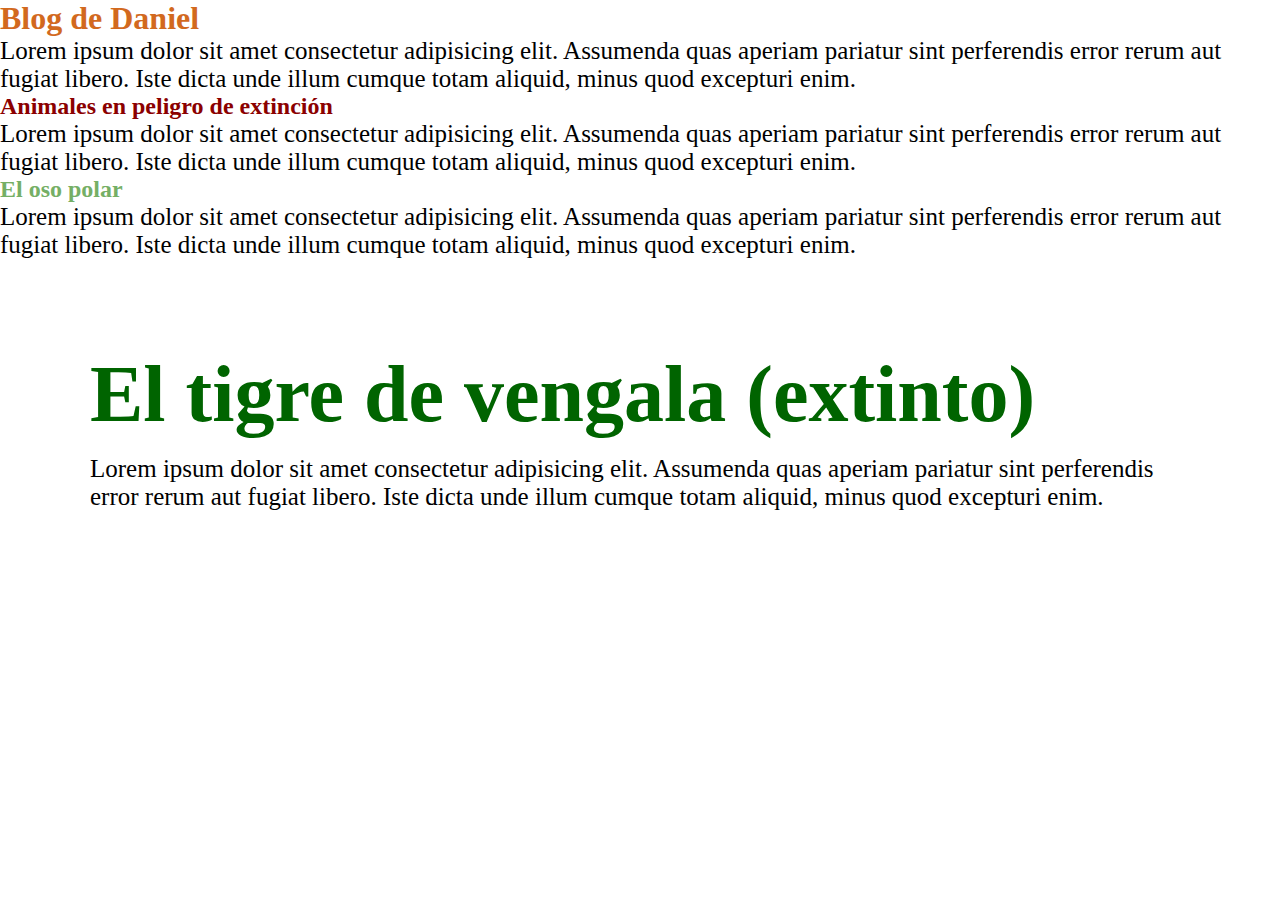
<file: practica-2/index.html>
<!DOCTYPE html>
<html lang="en">

<head>
  <meta charset="UTF-8">
  <meta name="viewport" content="width=device-width, initial-scale=1.0">
  <title>Document</title>
  <style>
    h2 {
      color: darkred;
    }
  </style>
  <link rel="stylesheet" href="./css/style.css">
</head>

<body>
  <h1 style="color: chocolate;">Blog de Daniel</h1>
  <p> Lorem ipsum dolor sit amet consectetur adipisicing elit. Assumenda quas aperiam pariatur sint perferendis error
    rerum aut fugiat libero. Iste dicta unde illum cumque totam aliquid, minus quod excepturi enim. </p>

  <h2> Animales en peligro de extinción </h2>
  <p> Lorem ipsum dolor sit amet consectetur adipisicing elit. Assumenda quas aperiam pariatur sint perferendis error
    rerum aut fugiat libero. Iste dicta unde illum cumque totam aliquid, minus quod excepturi enim. </p>

  <h2 class="sub-oso"> El oso polar </h2>
  <p> Lorem ipsum dolor sit amet consectetur adipisicing elit. Assumenda quas aperiam pariatur sint perferendis error
    rerum aut fugiat libero. Iste dicta unde illum cumque totam aliquid, minus quod excepturi enim. </p>

  <div class="contendor-tigre">
    <h2 id="tigre"> El tigre de vengala (extinto) </h2>
    <p> Lorem ipsum dolor sit amet consectetur adipisicing elit. Assumenda quas aperiam pariatur sint perferendis error
      rerum aut fugiat libero. Iste dicta unde illum cumque totam aliquid, minus quod excepturi enim. </p>
  </div>
</body>

</html>
</file>
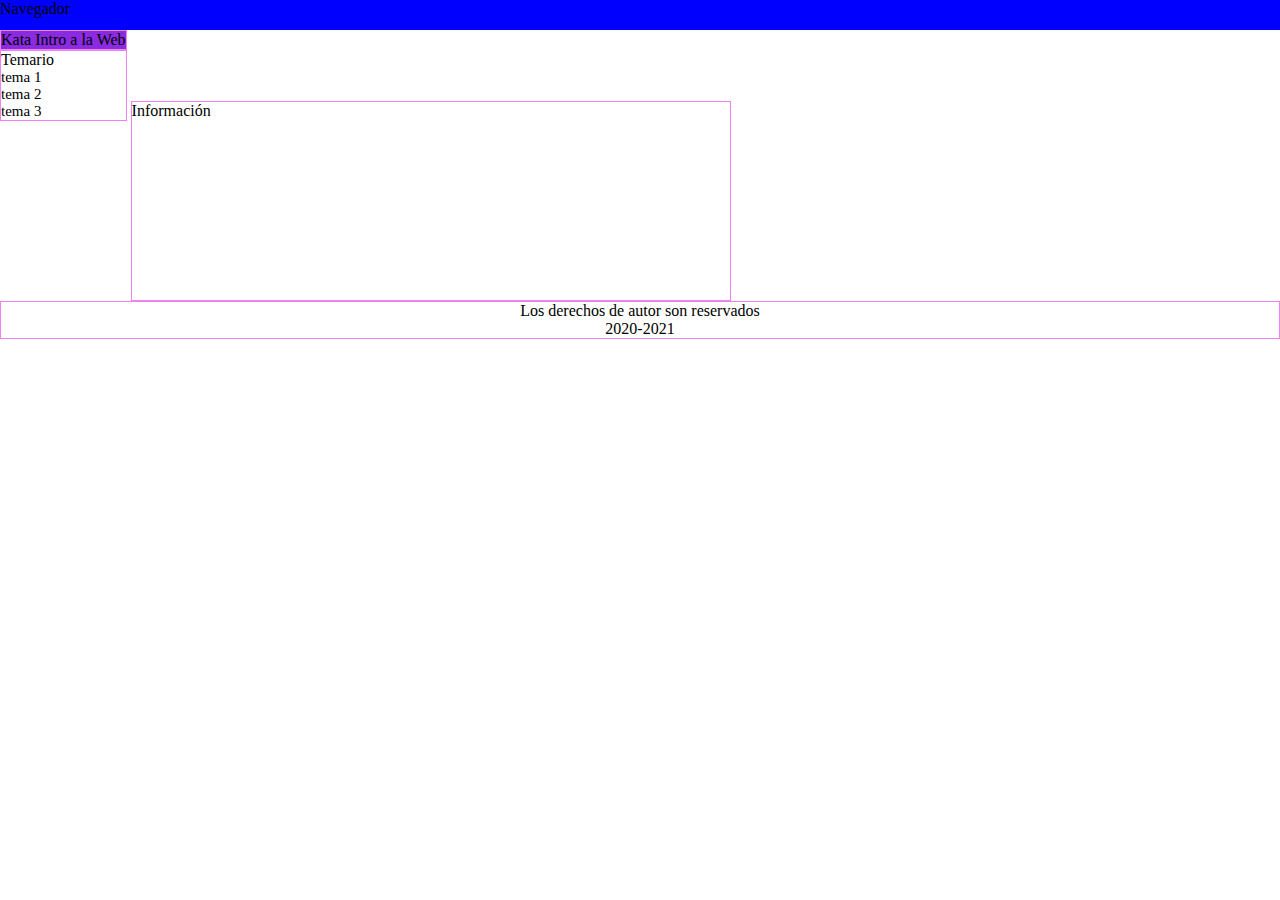
<file: practica-3/index.html>
<!DOCTYPE html>
<html lang="en">

<head>
  <meta charset="UTF-8">
  <meta name="viewport" content="width=device-width, initial-scale=1.0">
  <title>Document</title>
  <link rel="stylesheet" href="./css/style.css">
</head>

<body>
  <header>
    <nav> Navegador </nav>
  </header>

  <div class="container">
    <div class="left-section">
      <div class="kata">
        Kata Intro a la Web
      </div>

      <div>
        Temario
        <ul>
          <li>tema 1</li>
          <li>tema 2</li>
          <li>tema 3</li>
        </ul>
      </div>
    </div>

    <div class="information">
      Información
    </div>
  </div>

  <footer>
    <p>Los derechos de autor son reservados</p>
    <p>2020-2021</p>
  </footer>
</body>

</html>
</file>
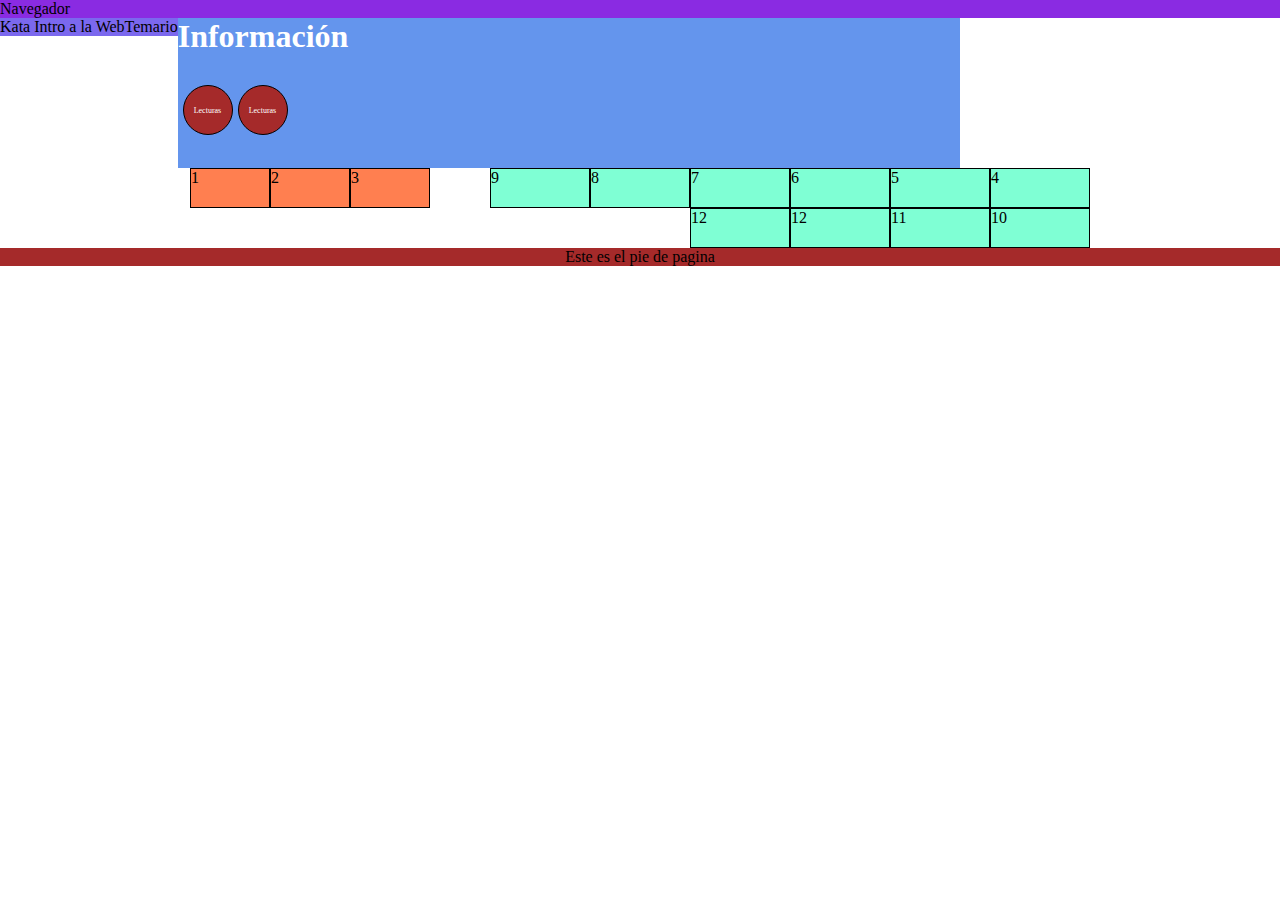
<file: practica-4/index.html>
<!DOCTYPE html>
<html lang="en">
<head>
  <meta charset="UTF-8">
  <meta name="viewport" content="width=device-width, initial-scale=1.0">
  <title>Practica 4</title>
  <link rel="stylesheet" href="/practica-4/css/style.css">
</head>
<body>
  <header>
    <nav>
      Navegador
    </nav>
  </header>
  <div class="container">
    <div class="kata">
      <div>Kata Intro a la Web</div>
      <div>Temario</div>
    </div>
    <div class="information">
      <h1>Información</h1>
      <p>Lecturas</p>
      <p>Lecturas</p>
    </div>
  </div>
  <div class="float-attribute">
    <div class="caja izquierda">1</div>
    <div class="caja izquierda">2</div>
    <div class="caja izquierda">3</div>
    <div class="caja derecha">4</div>
    <div class="caja derecha">5</div>
    <div class="caja derecha">6</div>
    <div class="caja derecha">7</div>
    <div class="caja derecha">8</div>
    <div class="caja derecha">9</div>
    <div class="caja derecha">10</div>
    <div class="caja derecha">11</div>
    <div class="caja derecha">12</div>
    <div class="caja derecha">12</div>
  </div>
  <footer>
    Este es el pie de pagina
  </footer>
</body>

</html>
</file>
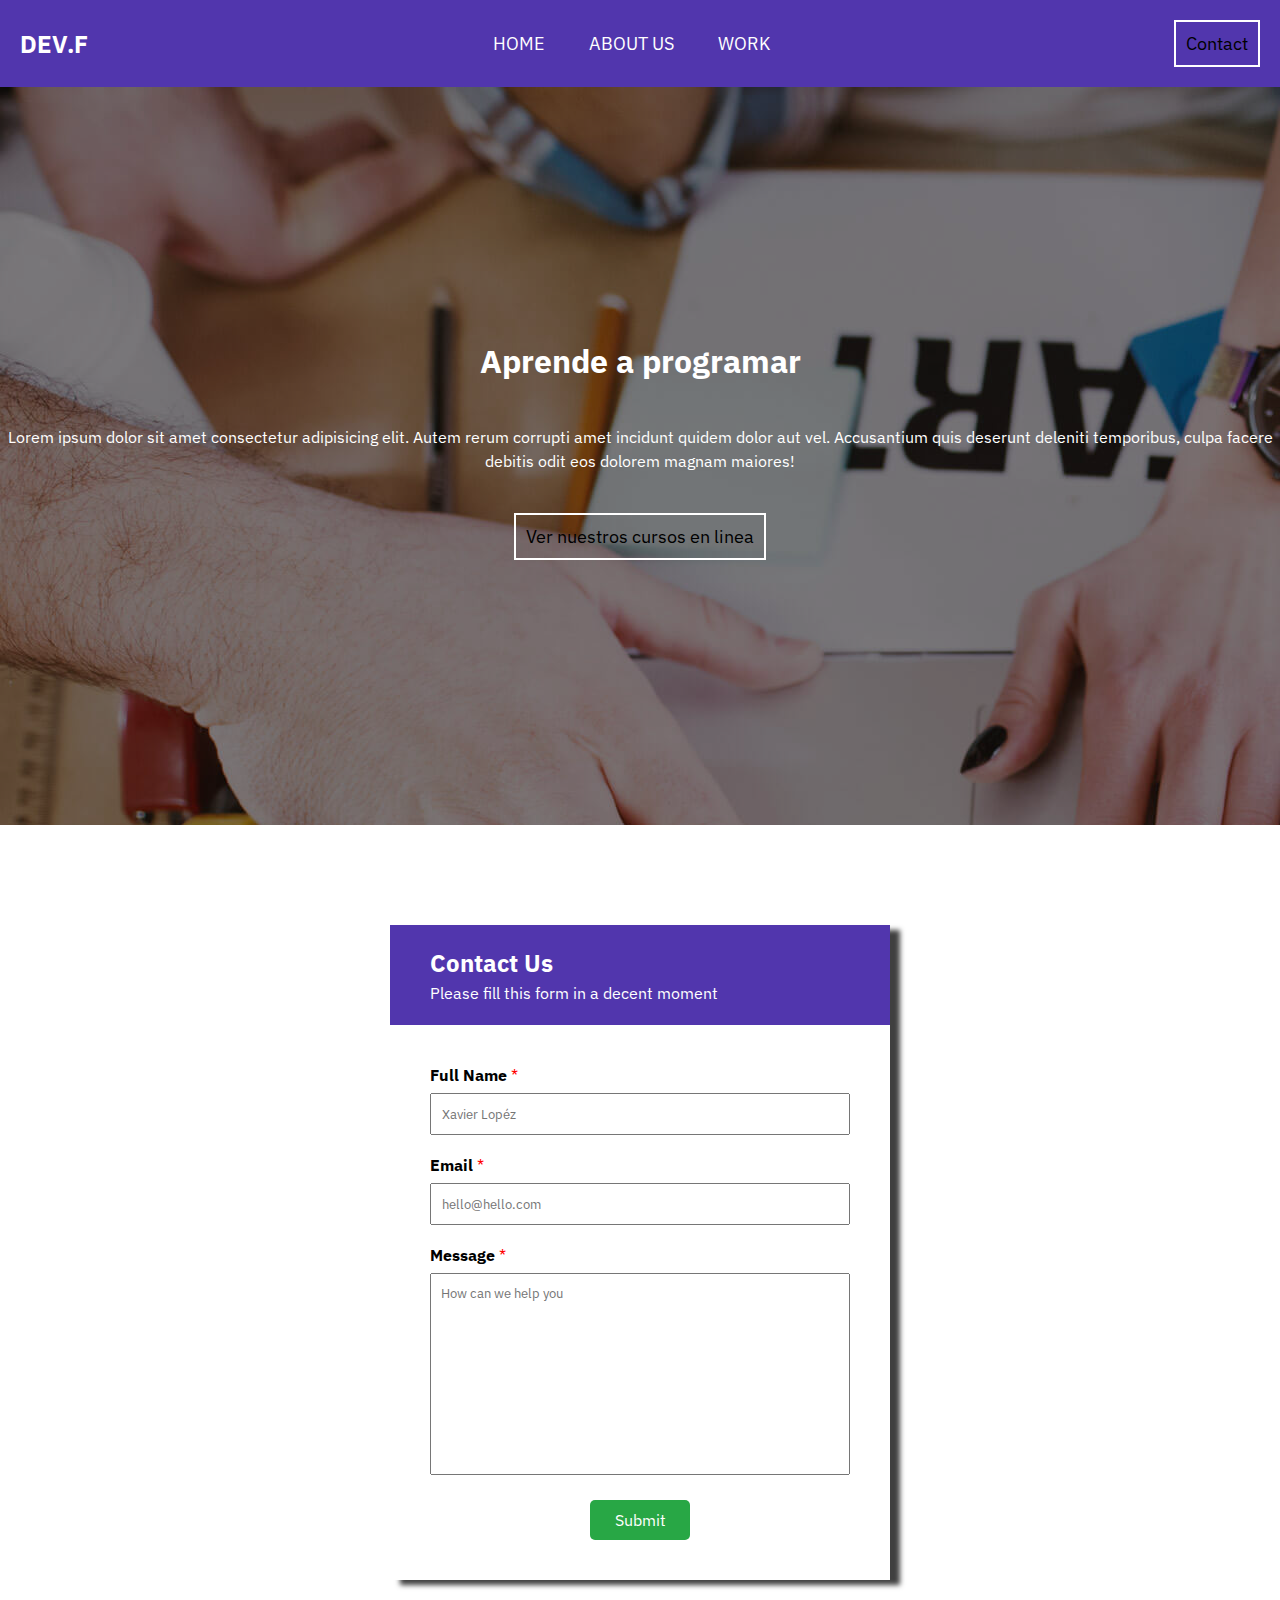
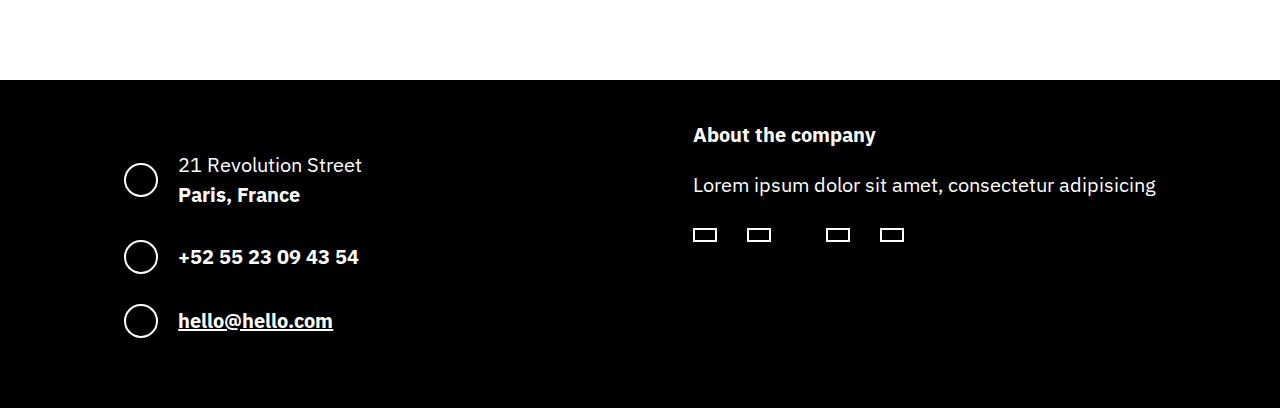
<file: practica-5/index.html>
<!DOCTYPE html>
<html lang="en">

<head>
  <meta charset="UTF-8">
  <meta http-equiv="X-UA-Compatible" content="IE=edge">
  <meta name="viewport" content="width=device-width, initial-scale=1.0">
  <title>nav Bar</title>
  <link rel="stylesheet" href="https://use.fontawesome.com/releases/v5.15.4/css/all.css"
    integrity="sha384-DyZ88mC6Up2uqS4h/KRgHuoeGwBcD4Ng9SiP4dIRy0EXTlnuz47vAwmeGwVChigm" crossorigin="anonymous">
  <link rel="stylesheet" href="./css/style.css">
</head>

<body>
  <nav class="navbar">
    <h2>
      <a href="#">DEV.F</a>
    </h2>
    <ul>
      <li>
        <a href="#">Home</a>
      </li>
      <li>
        <a href="#">About us</a>
      </li>
      <li>
        <a href="#">Work</a>
      </li>
    </ul>
    <button class="navbar__btn">Contact</button>
  </nav>

  <main class="hero">
    <div class="hero_content">
      <h1>Aprende a programar</h1>
      <p>Lorem ipsum dolor sit amet consectetur adipisicing elit. Autem rerum corrupti amet incidunt quidem dolor aut
        vel. Accusantium quis deserunt deleniti temporibus, culpa facere debitis odit eos dolorem magnam maiores!</p>
      <button class="navbar__btn">Ver nuestros cursos en linea</button>
    </div>
  </main>

  <form class="form" action="">
    <div class="form_heading ">
      <h2>Contact Us</h2>
      <p>Please fill this form in a decent moment</p>
    </div>
    <div class="form_input_content">
      <label for="name">Full Name <span>*</span></label>
      <input type="text" name="" id="name" placeholder="Xavier Lopéz">

      <label for="email" class="form_label_email">Email <span>*</span></label>
      <input type="email" name="" id="email" placeholder="hello@hello.com">

      <label for="message" class="form_label_textarea">Message <span>*</span></label>
      <textarea name="" id="message" cols="30" rows="10" placeholder="How can we help you"></textarea>

      <input type="submit" value="Submit" class="form_btn">
    </div>
  </form>

  <footer class="footer">
    <div class="footer_left">
      <div>
        <i class="fas fa-map-marker-alt"></i>
        <p>21 Revolution Street <br> <span>Paris, France</span></p>
      </div>
      <div>
        <i class="fas fa-phone-alt"></i>
        <p><span>+52 55 23 09 43 54</span></p>
      </div>
      <div>
        <i class="far fa-envelope"></i>
        <p><span><a href="mailto:daniel.silverio@mariachi.io">hello@hello.com</a></span></p>
      </div>
    </div>
    <div class="footer_right">
      <p><span>About the company</span></p>
      <p class="footer_right_lorem">Lorem ipsum dolor sit amet, consectetur adipisicing </p>
      <div class="footer_right footer_right_social_icons">
        <div>
          <a href="#"><i class="fab fa-facebook-square"></i></a>
        </div>
        <div>
          <a href="#"><i class="fab fa-twitter"></i></a>
        </div>
        <div>
          <a href="#"><i class="fab fa-linkedin"></i></a>
        </div>
        <div>
          <a href="#"><i class="fab fa-github-square"></i></a>
        </div>
      </div>
    </div>
  </footer>
</body>

</html>
</file>
<file: practica-2/css/style.css>
* {
  margin: 0px;
}

body {
  /* background-color: gray; */
  /* 
    background-image: url('/practica-2/img/imagen-clase.jpeg');
    background-repeat: no-repeat;
    background-size: 1600px 900px;
    background-position: right top;
  */
}

.sub-oso {
  /* color: darkmagenta; */
  /* color: rgb(192, 23, 243); */
  color: #75AF65;
}

#tigre {
  color: darkgreen;
  margin-bottom: 15px;
  font-size: 80px;
}

.contendor-tigre {
  margin: 90px;
}

p {
  font-size: 25px;
}
</file>
<file: practica-3/css/style.css>
* {
  margin: 0;
  padding: 0;
  box-sizing: border-box;
}

header {
  background-color: blue;
  height: 30px;
}

.container div {
  display: inline-block;
}

.left-section div {
  border: 1px solid violet;
  display: block;
}

.kata {
  background-color: blueviolet;
}

.information {
  border: 1px solid violet;
  width: 600px;
  height: 200px;
}

footer {
  border: 1px solid violet;
  text-align: center;
}

li {
  font-size: 15px;
}
</file>
<file: practica-4/css/style.css>
* {
  margin: 0;
  padding: 0;
  box-sizing: border-box;
}

nav {
  background-color: blueviolet;
}

.caja {
  width: 80px;
  height: 40px;
  background-color: coral;
  border: 1px solid black;
}

.izquierda {
  float: left;
}

.derecha {
  float: right;
  background-color: aquamarine;
  width: 100px;
}

.container {
  background-color: antiquewhite;
}

.container div {
  float: left;
}

.kata {
  background-color: mediumslateblue;
}

.information {
  width: 782px;
  height: 150px;
  background-color: cornflowerblue;
  color: white;
}
 
.float-attribute {
  width: 900px;
  margin: auto;
  clear: both;
}

.container .information p {
  font-size: 8px;
  padding-top: 20px;
  padding-left: 10px;
  border: 1px solid black;
  width: 50px;
  height: 50px;
  margin-top: 30px;
  background-color: brown;
  float: left;
  margin-left: 5px;
  border-radius: 100px;
}

footer {
  clear: both;
  text-align: center;
  background-color: brown;
}
</file>
<file: practica-5/css/style.css>
@import url('https://fonts.googleapis.com/css2?family=IBM+Plex+Sans:ital,wght@0,300;1,300;1,700&display=swap');

* {
  margin: 0;
  padding: 0;
  box-sizing: border-box;
  font-family: 'IBM Plex Sans', sans-serif;
}

a {
  text-decoration: none;
}

a {
  text-decoration: none;
}

.navbar {
  background-color: #5136AD;
  color: white;
  display: flex;
  justify-content: space-between;
  align-items: center;
  padding: 20px;
  text-transform: uppercase;
}

ul li {
  list-style: none;
}

.navbar h2 a {
  color: white;
}

.navbar ul li a:hover {
  color: lightgray;
  transition: .3s;
}

.navbar ul li {
  display: inline-block;
  margin: 0 40px;
  font-size: 18px;
}

.navbar ul li:first-child, .navbar ul li:last-child {
  margin: 0;
}

.navbar ul li a {
  color: white;
}

.navbar__btn {
  font-size: 18px;
  padding: 10px;
  color: black;
  background-color: transparent;
  border: 2px solid white;
  cursor: pointer;
  transition: all;
}

.navbar__btn:hover, .footer_right_social_icons div:hover{
  background-color: white;
  color: #5132AD;
  transition: .3s;
  text-decoration: underline;
}

.footer {
  background-color: black;
  display: flex;
  justify-content: space-around;
  padding: 40px;
  font-size: 20px;
  color: white;
  line-height: 1.5;
  flex-wrap: wrap;
}

.footer a {
  color: white;
  text-decoration: underline;
}

.footer span {
  font-weight: bold;
}

.footer_left {
  width: 400px;
}

.footer_left div {
  display: flex;
  align-items: center;
  margin: 30px auto;
}

.footer_left div i {
  margin-right: 20px;
  background-color: transparent;
  border-radius: 50%;
  padding: 15px;
  border: 2px solid white;
}

.footer_right_lorem {
  margin: 20px auto;
}

.footer_right_social_icons div {
  display: inline-block;
  margin: 0px 25px;
  transition: all;
}

.footer_right_social_icons div a{
  display: inline-block;
  border: 2px solid white;
  padding: 5px 10px;
}

.footer_right_social_icons div:first-child, .footer_right_social_icons div:last-child {
  margin: 0;
}

.footer_right_lorem {
  margin: 20px auto;
}

@media only screen and (max-width: 879px) {
  .footer_left div:nth-child(2){
    margin: 23px 0px;
    border: 1px solid green;
  }

  .footer_right {
    margin-top: 20px;
  }
}
@media only screen and (max-width: 504px) {
  .form {
    width: 100%;
  }
}

.form_heading {
  padding: 20px 40px;
  line-height: 1.5;
  background-color: #5136ad;
  color: white;
}

.form {
  margin: 100px auto;
  width: 500px;
  box-shadow: 10px 5px 5px 0px rgba(0,0,0,0.75);
  -webkit-box-shadow: 10px 5px 5px 0px rgba(0,0,0,0.75);
  -moz-box-shadow: 10px 5px 5px 0px rgba(0,0,0,0.75);
}

.form_input_content {
  padding: 40px;
  display: flex;
  flex-direction: column;
}

.form_input_content label {
  font-weight: bold;
  margin-bottom: 8px;
}

.form_label_email, .form_label_textarea{
  margin-top: 20px;
  margin-bottom: 20px;
}

.form_input_content span {
  font-weight: 400;
  color: red;
}

.form_input_content input, .form_input_content textarea {
  padding: 10px;
}

.form_input_content textarea {
  resize: none;
}

.form_btn {
  background-color: #28a745;
  color: #FFFFFF;
  border: none;
  padding: 15px;
  width: 100px;
  border-radius: 5px;
  font-size: 16px;
  margin: 0px auto;
  margin-top: 25px;
  transition: all;
}

.form_btn:hover {
  background-color: #218838;
  transition: .3s;
}

.hero {
  height: 82vh;
  background-color: gray;
  display: flex;
  text-align: center;
  align-items: center;
  justify-content: center;
  background-image: url('../img/fondo6.jpeg');
}

.hero div {
  width: 50%;
  color: white;
  line-height: 1.5;
}

.hero div p {
  margin: 40px 0;
}

.hero .hero_content {
  width: 100%;
  height: 100%;
  padding-top: 250px;
  background-color: rgba(0,0,0,0.5);
}
</file>
